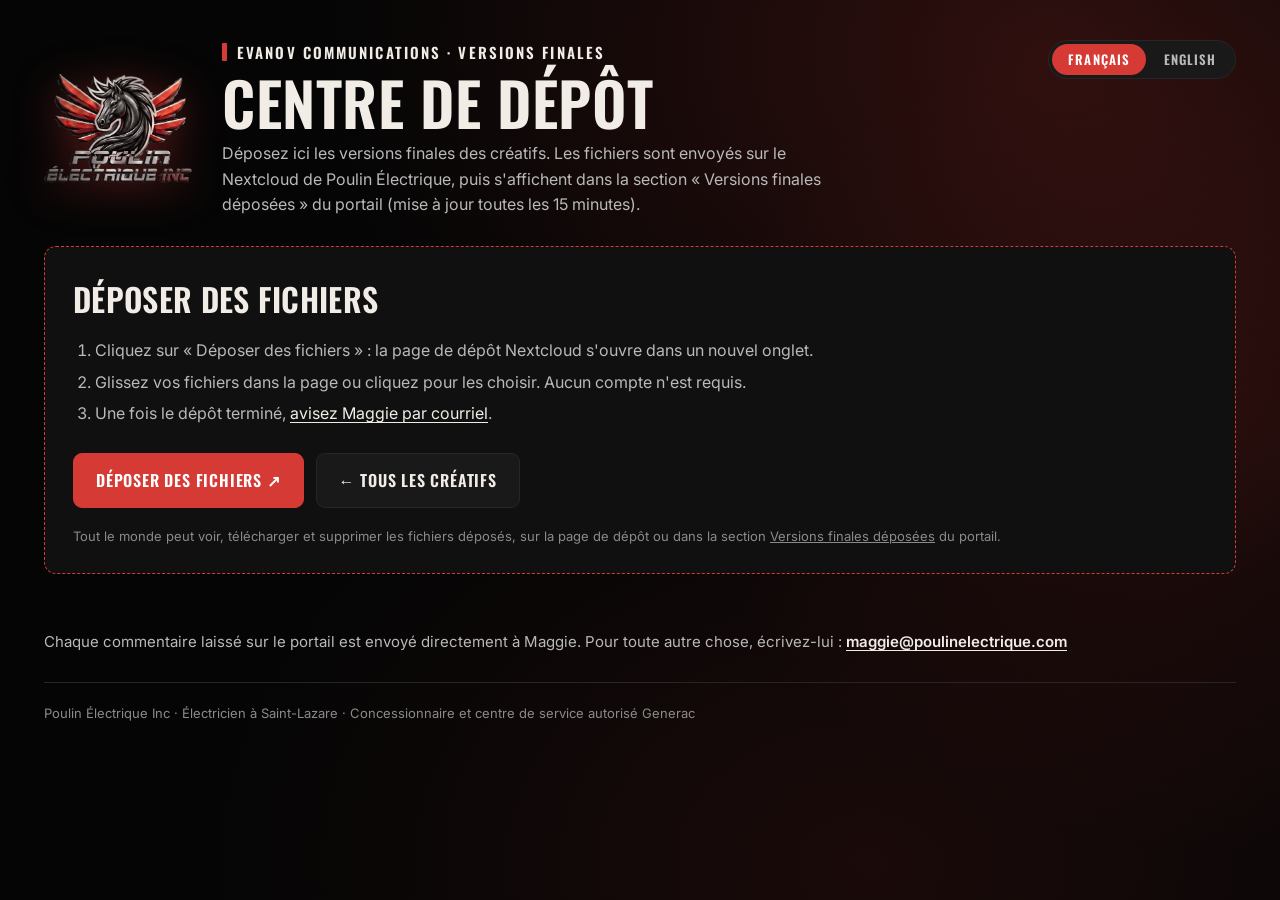
<file: versions-finales/index.html>
<!doctype html>
<html lang="fr-CA">
<head>
<meta charset="utf-8">
<meta name="viewport" content="width=device-width, initial-scale=1">
<meta name="robots" content="noindex, nofollow">
<title>Centre de dépôt · Créatifs Evanov · Poulin Électrique Inc</title>
<link rel="alternate" hreflang="fr-CA" href="https://evanov.poulinelectrique.com/versions-finales/">
<link rel="alternate" hreflang="en-CA" href="https://evanov.poulinelectrique.com/en/final-drafts/">
<link rel="preconnect" href="https://fonts.googleapis.com">
<link rel="preconnect" href="https://fonts.gstatic.com" crossorigin>
<link href="https://fonts.googleapis.com/css2?family=Inter:wght@400;500;600&family=Oswald:wght@500;600&display=swap" rel="stylesheet">
<style>
:root{--pei-black:#050505;--pei-black-2:#0B0B0B;--pei-panel:#101010;--pei-panel-2:#161616;--pei-border:#262626;
--pei-red:#D63A34;--pei-red-dark:#B32B26;--pei-cream:#F1EDE6;--pei-text:#B9B9B9;--pei-muted:#8A8A8A;--gen-logo:#F48F20}
*{box-sizing:border-box;margin:0;padding:0}
[hidden]{display:none!important}
html{background:var(--pei-black)}
body{min-height:100vh;color:var(--pei-text);font:16px/1.6 Inter,system-ui,sans-serif;background:
 radial-gradient(1200px 900px at 82% 6%,rgba(214,58,52,.20),transparent 60%),
 radial-gradient(900px 700px at 96% 48%,rgba(214,58,52,.12),transparent 60%),
 radial-gradient(1100px 800px at 68% 96%,rgba(214,58,52,.10),transparent 60%),var(--pei-black);background-attachment:scroll}
a{color:inherit}
.wrap{max-width:1240px;margin:0 auto;padding:40px 24px 80px}
h1,h2,h3,.size,.btn,.dl a,.play{font-family:Oswald,sans-serif;text-transform:uppercase;letter-spacing:.01em}
.top{display:flex;gap:28px;align-items:center;flex-wrap:wrap;margin-bottom:28px}
.top img{width:150px;height:auto;filter:drop-shadow(0 6px 22px rgba(214,58,52,.35))}
.kicker{font-family:Oswald,sans-serif;font-weight:600;font-size:15px;letter-spacing:.14em;text-transform:uppercase;color:var(--pei-cream);display:flex;align-items:center;gap:10px}
.kicker::before{content:"";width:5px;height:18px;background:var(--pei-red);border-radius:1px}
h1{font-weight:600;color:var(--pei-cream);font-size:clamp(34px,5vw,60px);line-height:1.05;margin:6px 0 8px}
.lead{max-width:62ch;color:var(--pei-text)}
.en{color:var(--pei-muted)}
.actions{display:flex;flex-wrap:wrap;gap:12px;margin:26px 0 18px}
.btn{display:inline-flex;align-items:center;gap:8px;padding:14px 22px;border-radius:9px;font-weight:600;letter-spacing:.05em;font-size:16px;text-decoration:none;border:1px solid var(--pei-border);background:#191919;color:var(--pei-cream);transition:background .15s}
.btn:hover{background:var(--pei-panel-2)}
.btn.primary{background:var(--pei-red);border-color:var(--pei-red);color:#fff}
.btn.primary:hover{background:var(--pei-red-dark)}
.btn small{font-family:Inter,sans-serif;text-transform:none;letter-spacing:0;font-weight:500;opacity:.85}
.specs{display:grid;grid-template-columns:repeat(auto-fit,minmax(230px,1fr));gap:10px 28px;margin:8px 0 8px;padding:18px 0;border-top:1px solid var(--pei-border);border-bottom:1px solid var(--pei-border);list-style:none;font-size:14px}
.specs b{color:var(--pei-cream);font-weight:600}
nav.jump{display:flex;gap:18px;margin:22px 0 0;font-family:Oswald,sans-serif;text-transform:uppercase;letter-spacing:.08em;font-size:14px}
nav.jump a{text-decoration:none;color:var(--pei-cream)} nav.jump a:hover{color:var(--pei-red)}
.io{margin-top:56px}
.io-head h2{color:var(--pei-cream);font-weight:600;font-size:clamp(26px,3vw,38px)}
#io1 .io-head h2::after{content:"";display:block;width:56px;height:3px;background:var(--gen-logo);margin-top:8px}
#io2 .io-head h2::after{content:"";display:block;width:56px;height:3px;background:var(--pei-red);margin-top:8px}
.io-head p{color:var(--pei-muted);font-size:14px;margin-top:6px}
.lang h3{color:var(--pei-cream);font-weight:500;font-size:18px;letter-spacing:.1em;margin:30px 0 14px}
.grid{display:grid;grid-template-columns:repeat(auto-fill,minmax(290px,1fr));gap:16px}
.card{background:var(--pei-panel);border:1px solid var(--pei-border);border-radius:12px;padding:14px;display:flex;flex-direction:column;gap:12px}
.frame{height:250px;display:flex;align-items:center;justify-content:center;background:var(--pei-black-2);border-radius:8px;overflow:hidden}
.frame img,.frame video{display:block;max-width:100%;max-height:100%;width:auto;height:auto}
.meta{display:flex;justify-content:space-between;align-items:center;gap:10px}
.size{color:var(--pei-cream);font-weight:600;font-size:18px;letter-spacing:.04em}
.play{background:none;border:1px solid var(--pei-border);color:var(--pei-text);border-radius:6px;padding:5px 10px;font-size:12px;letter-spacing:.06em;cursor:pointer}
.play:hover,.play[aria-pressed="true"]{border-color:var(--pei-red);color:var(--pei-cream)}
.play .en{color:inherit;opacity:.7}
.dl{display:grid;grid-template-columns:1fr 1fr;gap:8px}
.dl a{display:flex;flex-direction:column;align-items:center;padding:9px 6px;border-radius:8px;background:#191919;border:1px solid var(--pei-border);text-decoration:none;color:var(--pei-cream);font-weight:600;font-size:15px;letter-spacing:.05em;transition:background .15s}
.dl a:hover{background:var(--pei-red);border-color:var(--pei-red);color:#fff}
.dl small{font-family:Inter,sans-serif;text-transform:none;letter-spacing:0;font-weight:500;font-size:12px;color:inherit;opacity:.8}
a:focus-visible,button:focus-visible{outline:2px solid var(--pei-cream);outline-offset:3px}
footer{margin-top:28px;padding-top:20px;border-top:1px solid var(--pei-border);font-size:13px;color:var(--pei-muted)}
@media (max-width:640px){.btn{flex-direction:column;align-items:flex-start;gap:2px}.wrap{padding:28px 16px 64px}.top img{width:110px}.grid{grid-template-columns:1fr}.frame{height:220px}}

.lang-toggle{margin-left:auto;align-self:flex-start;display:inline-flex;gap:2px;padding:3px;border:1px solid var(--pei-border);background:#191919;border-radius:999px}
.lang-toggle a{flex:1;text-align:center;font:600 13px/1 Oswald,sans-serif;text-transform:uppercase;letter-spacing:.08em;color:var(--pei-text);text-decoration:none;border-radius:999px;padding:9px 16px;transition:background .15s,color .15s}
.lang-toggle a:hover{color:var(--pei-cream)}
.lang-toggle a[aria-current="page"]{background:var(--pei-red);color:#fff}
.contact-note{margin-top:56px;font-size:15px;color:var(--pei-text)}
.contact-note a{color:var(--pei-cream);font-weight:600;text-underline-offset:3px;overflow-wrap:anywhere}
.contact-note a:hover{color:var(--pei-red)}
@media (max-width:640px){.lang-toggle{width:100%;margin-left:0}}
.proofs{display:flex;flex-wrap:wrap;gap:8px 14px;align-items:baseline;margin:0 0 18px;font-size:14px}
.proofs span{font-family:Oswald,sans-serif;text-transform:uppercase;letter-spacing:.1em;color:var(--pei-cream)}
.proofs a{color:var(--pei-text);text-underline-offset:3px}
.proofs a:hover{color:var(--pei-cream)}
.click{font-size:12px;color:var(--pei-muted);overflow-wrap:anywhere;margin-top:-4px}
.click a{color:var(--pei-text);text-underline-offset:2px}
.note{font-size:13px;color:var(--pei-muted);margin:-6px 0 14px}
.upload{margin:8px 0 0;padding:26px 28px;background:var(--pei-panel);border:1px dashed var(--pei-red);border-radius:12px}
.upload h2{color:var(--pei-cream);font-weight:600;font-size:clamp(24px,3vw,32px)}
.steps{margin:14px 0 22px 22px;max-width:72ch}
.steps li+li{margin-top:6px}
.steps a{color:var(--pei-cream);text-underline-offset:3px}
.upload .note{margin:14px 0 0;font-size:13px;color:var(--pei-muted)}
</style>
<script>
// Language: ?lang=fr|en first, then the choice saved by the toggle, otherwise French.
(() => {
  let l = new URLSearchParams(location.search).get('lang');
  if (l !== 'fr' && l !== 'en') try { l = localStorage.getItem('evanov-lang'); } catch (e) {}
  if (l === 'en') location.replace('../en/final-drafts/' + location.hash);
})();
</script>
</head>
<body>
<main class="wrap">
  <div class="top">
    <img src="../assets/PEI_Logo-Horse.png" alt="Poulin Électrique Inc">
    <div>
      <p class="kicker">Evanov Communications · Versions finales</p>
      <h1>Centre de dépôt</h1>
      <p class="lead">Déposez ici les versions finales des créatifs. Les fichiers sont envoyés sur le Nextcloud de Poulin Électrique, puis s'affichent dans la section « Versions finales déposées » du portail (mise à jour toutes les 15 minutes).</p>
    </div>
    <nav class="lang-toggle" aria-label="Langue / Language">
      <a href="./" hreflang="fr" lang="fr" data-lang="fr" aria-current="page">Français</a>
      <a href="../en/final-drafts/" hreflang="en" lang="en" data-lang="en">English</a>
    </nav>
  </div>

  <section class="upload" id="upload">
    <h2>Déposer des fichiers</h2>
    <ol class="steps">
      <li>Cliquez sur « Déposer des fichiers » : la page de dépôt Nextcloud s'ouvre dans un nouvel onglet.</li>
      <li>Glissez vos fichiers dans la page ou cliquez pour les choisir. Aucun compte n'est requis.</li>
      <li>Une fois le dépôt terminé, <a href="mailto:maggie@poulinelectrique.com?subject=Evanov%20%E2%80%93%20Versions%20finales%20d%C3%A9pos%C3%A9es">avisez Maggie par courriel</a>.</li>
    </ol>
    <div class="actions">
      <a class="btn primary" href="https://portail.poulinelectrique.com/s/enEReEKwoagQmYc" target="_blank" rel="noopener">Déposer des fichiers ↗</a>
      <a class="btn" href="../">← Tous les créatifs</a>
    </div>
    <p class="note">Tout le monde peut voir, télécharger et supprimer les fichiers déposés, sur la page de dépôt ou dans la section <a href="../#final">Versions finales déposées</a> du portail.</p>
  </section>


  <p class="contact-note" id="contact">Chaque commentaire laissé sur le portail est envoyé directement à Maggie. Pour toute autre chose, écrivez-lui&nbsp;: <a href="mailto:maggie@poulinelectrique.com?subject=Evanov%20%E2%80%93%20Cr%C3%A9atifs%20Poulin%20%C3%89lectrique">maggie@poulinelectrique.com</a></p>

  <footer>Poulin Électrique Inc · Électricien à Saint-Lazare · Concessionnaire et centre de service autorisé Generac</footer>
</main>
<script>
// Remember the language picked with the toggle.
document.querySelectorAll('.lang-toggle a').forEach(a => a.addEventListener('click', () => {
  try { localStorage.setItem('evanov-lang', a.dataset.lang); } catch (e) {}
}));
</script>
</body>
</html>
</file>
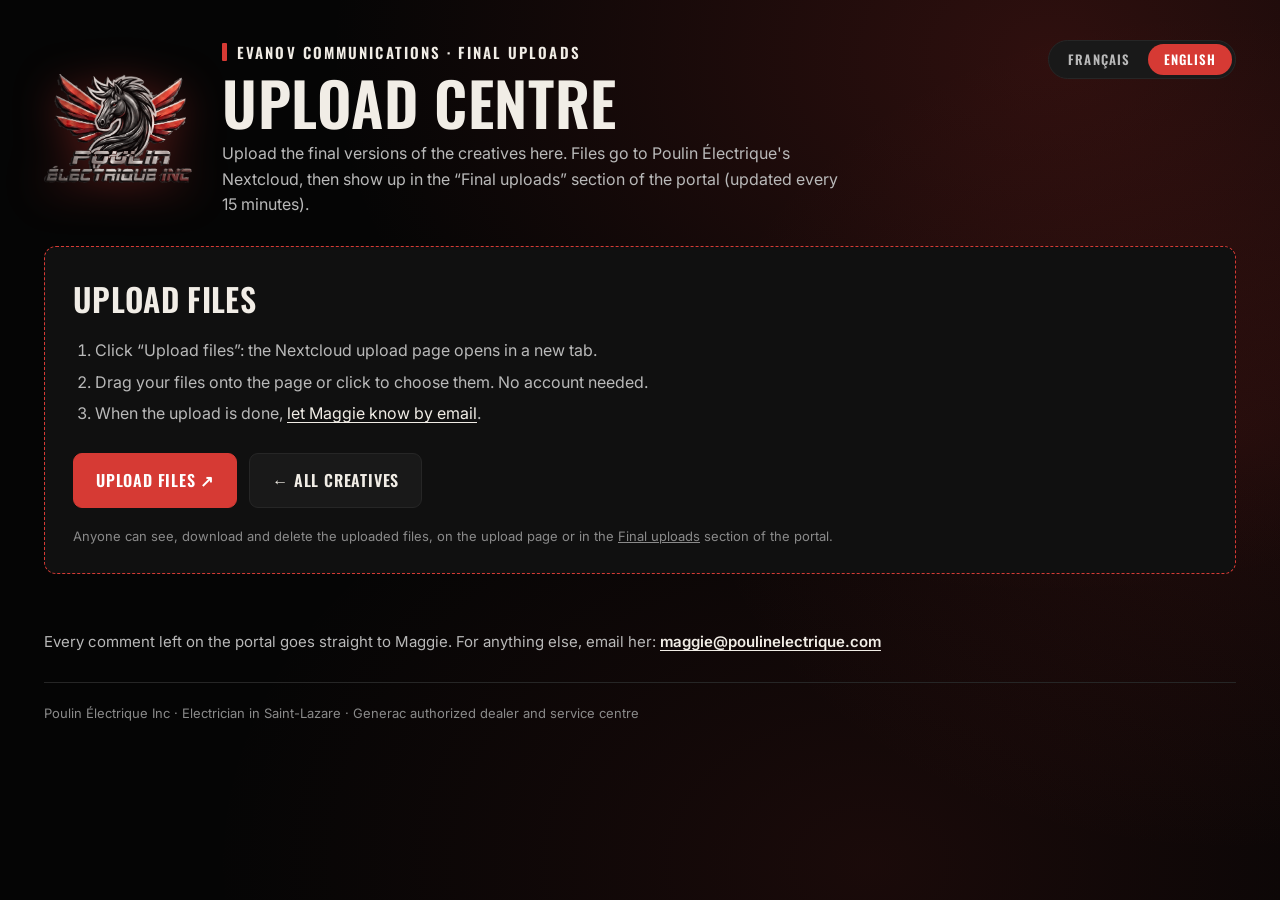
<file: en/final-drafts/index.html>
<!doctype html>
<html lang="en-CA">
<head>
<meta charset="utf-8">
<meta name="viewport" content="width=device-width, initial-scale=1">
<meta name="robots" content="noindex, nofollow">
<title>Upload centre · Evanov creative displays · Poulin Électrique Inc</title>
<link rel="alternate" hreflang="fr-CA" href="https://evanov.poulinelectrique.com/versions-finales/">
<link rel="alternate" hreflang="en-CA" href="https://evanov.poulinelectrique.com/en/final-drafts/">
<link rel="preconnect" href="https://fonts.googleapis.com">
<link rel="preconnect" href="https://fonts.gstatic.com" crossorigin>
<link href="https://fonts.googleapis.com/css2?family=Inter:wght@400;500;600&family=Oswald:wght@500;600&display=swap" rel="stylesheet">
<style>
:root{--pei-black:#050505;--pei-black-2:#0B0B0B;--pei-panel:#101010;--pei-panel-2:#161616;--pei-border:#262626;
--pei-red:#D63A34;--pei-red-dark:#B32B26;--pei-cream:#F1EDE6;--pei-text:#B9B9B9;--pei-muted:#8A8A8A;--gen-logo:#F48F20}
*{box-sizing:border-box;margin:0;padding:0}
[hidden]{display:none!important}
html{background:var(--pei-black)}
body{min-height:100vh;color:var(--pei-text);font:16px/1.6 Inter,system-ui,sans-serif;background:
 radial-gradient(1200px 900px at 82% 6%,rgba(214,58,52,.20),transparent 60%),
 radial-gradient(900px 700px at 96% 48%,rgba(214,58,52,.12),transparent 60%),
 radial-gradient(1100px 800px at 68% 96%,rgba(214,58,52,.10),transparent 60%),var(--pei-black);background-attachment:scroll}
a{color:inherit}
.wrap{max-width:1240px;margin:0 auto;padding:40px 24px 80px}
h1,h2,h3,.size,.btn,.dl a,.play{font-family:Oswald,sans-serif;text-transform:uppercase;letter-spacing:.01em}
.top{display:flex;gap:28px;align-items:center;flex-wrap:wrap;margin-bottom:28px}
.top img{width:150px;height:auto;filter:drop-shadow(0 6px 22px rgba(214,58,52,.35))}
.kicker{font-family:Oswald,sans-serif;font-weight:600;font-size:15px;letter-spacing:.14em;text-transform:uppercase;color:var(--pei-cream);display:flex;align-items:center;gap:10px}
.kicker::before{content:"";width:5px;height:18px;background:var(--pei-red);border-radius:1px}
h1{font-weight:600;color:var(--pei-cream);font-size:clamp(34px,5vw,60px);line-height:1.05;margin:6px 0 8px}
.lead{max-width:62ch;color:var(--pei-text)}
.en{color:var(--pei-muted)}
.actions{display:flex;flex-wrap:wrap;gap:12px;margin:26px 0 18px}
.btn{display:inline-flex;align-items:center;gap:8px;padding:14px 22px;border-radius:9px;font-weight:600;letter-spacing:.05em;font-size:16px;text-decoration:none;border:1px solid var(--pei-border);background:#191919;color:var(--pei-cream);transition:background .15s}
.btn:hover{background:var(--pei-panel-2)}
.btn.primary{background:var(--pei-red);border-color:var(--pei-red);color:#fff}
.btn.primary:hover{background:var(--pei-red-dark)}
.btn small{font-family:Inter,sans-serif;text-transform:none;letter-spacing:0;font-weight:500;opacity:.85}
.specs{display:grid;grid-template-columns:repeat(auto-fit,minmax(230px,1fr));gap:10px 28px;margin:8px 0 8px;padding:18px 0;border-top:1px solid var(--pei-border);border-bottom:1px solid var(--pei-border);list-style:none;font-size:14px}
.specs b{color:var(--pei-cream);font-weight:600}
nav.jump{display:flex;gap:18px;margin:22px 0 0;font-family:Oswald,sans-serif;text-transform:uppercase;letter-spacing:.08em;font-size:14px}
nav.jump a{text-decoration:none;color:var(--pei-cream)} nav.jump a:hover{color:var(--pei-red)}
.io{margin-top:56px}
.io-head h2{color:var(--pei-cream);font-weight:600;font-size:clamp(26px,3vw,38px)}
#io1 .io-head h2::after{content:"";display:block;width:56px;height:3px;background:var(--gen-logo);margin-top:8px}
#io2 .io-head h2::after{content:"";display:block;width:56px;height:3px;background:var(--pei-red);margin-top:8px}
.io-head p{color:var(--pei-muted);font-size:14px;margin-top:6px}
.lang h3{color:var(--pei-cream);font-weight:500;font-size:18px;letter-spacing:.1em;margin:30px 0 14px}
.grid{display:grid;grid-template-columns:repeat(auto-fill,minmax(290px,1fr));gap:16px}
.card{background:var(--pei-panel);border:1px solid var(--pei-border);border-radius:12px;padding:14px;display:flex;flex-direction:column;gap:12px}
.frame{height:250px;display:flex;align-items:center;justify-content:center;background:var(--pei-black-2);border-radius:8px;overflow:hidden}
.frame img,.frame video{display:block;max-width:100%;max-height:100%;width:auto;height:auto}
.meta{display:flex;justify-content:space-between;align-items:center;gap:10px}
.size{color:var(--pei-cream);font-weight:600;font-size:18px;letter-spacing:.04em}
.play{background:none;border:1px solid var(--pei-border);color:var(--pei-text);border-radius:6px;padding:5px 10px;font-size:12px;letter-spacing:.06em;cursor:pointer}
.play:hover,.play[aria-pressed="true"]{border-color:var(--pei-red);color:var(--pei-cream)}
.play .en{color:inherit;opacity:.7}
.dl{display:grid;grid-template-columns:1fr 1fr;gap:8px}
.dl a{display:flex;flex-direction:column;align-items:center;padding:9px 6px;border-radius:8px;background:#191919;border:1px solid var(--pei-border);text-decoration:none;color:var(--pei-cream);font-weight:600;font-size:15px;letter-spacing:.05em;transition:background .15s}
.dl a:hover{background:var(--pei-red);border-color:var(--pei-red);color:#fff}
.dl small{font-family:Inter,sans-serif;text-transform:none;letter-spacing:0;font-weight:500;font-size:12px;color:inherit;opacity:.8}
a:focus-visible,button:focus-visible{outline:2px solid var(--pei-cream);outline-offset:3px}
footer{margin-top:28px;padding-top:20px;border-top:1px solid var(--pei-border);font-size:13px;color:var(--pei-muted)}
@media (max-width:640px){.btn{flex-direction:column;align-items:flex-start;gap:2px}.wrap{padding:28px 16px 64px}.top img{width:110px}.grid{grid-template-columns:1fr}.frame{height:220px}}

.lang-toggle{margin-left:auto;align-self:flex-start;display:inline-flex;gap:2px;padding:3px;border:1px solid var(--pei-border);background:#191919;border-radius:999px}
.lang-toggle a{flex:1;text-align:center;font:600 13px/1 Oswald,sans-serif;text-transform:uppercase;letter-spacing:.08em;color:var(--pei-text);text-decoration:none;border-radius:999px;padding:9px 16px;transition:background .15s,color .15s}
.lang-toggle a:hover{color:var(--pei-cream)}
.lang-toggle a[aria-current="page"]{background:var(--pei-red);color:#fff}
.contact-note{margin-top:56px;font-size:15px;color:var(--pei-text)}
.contact-note a{color:var(--pei-cream);font-weight:600;text-underline-offset:3px;overflow-wrap:anywhere}
.contact-note a:hover{color:var(--pei-red)}
@media (max-width:640px){.lang-toggle{width:100%;margin-left:0}}
.proofs{display:flex;flex-wrap:wrap;gap:8px 14px;align-items:baseline;margin:0 0 18px;font-size:14px}
.proofs span{font-family:Oswald,sans-serif;text-transform:uppercase;letter-spacing:.1em;color:var(--pei-cream)}
.proofs a{color:var(--pei-text);text-underline-offset:3px}
.proofs a:hover{color:var(--pei-cream)}
.click{font-size:12px;color:var(--pei-muted);overflow-wrap:anywhere;margin-top:-4px}
.click a{color:var(--pei-text);text-underline-offset:2px}
.note{font-size:13px;color:var(--pei-muted);margin:-6px 0 14px}
.upload{margin:8px 0 0;padding:26px 28px;background:var(--pei-panel);border:1px dashed var(--pei-red);border-radius:12px}
.upload h2{color:var(--pei-cream);font-weight:600;font-size:clamp(24px,3vw,32px)}
.steps{margin:14px 0 22px 22px;max-width:72ch}
.steps li+li{margin-top:6px}
.steps a{color:var(--pei-cream);text-underline-offset:3px}
.upload .note{margin:14px 0 0;font-size:13px;color:var(--pei-muted)}
</style>
<script>
// ?lang=fr sends readers to the French page.
if (new URLSearchParams(location.search).get('lang') === 'fr') location.replace('../../versions-finales/' + location.hash);
</script>
</head>
<body>
<main class="wrap">
  <div class="top">
    <img src="../../assets/PEI_Logo-Horse.png" alt="Poulin Électrique Inc">
    <div>
      <p class="kicker">Evanov Communications · Final uploads</p>
      <h1>Upload centre</h1>
      <p class="lead">Upload the final versions of the creatives here. Files go to Poulin Électrique's Nextcloud, then show up in the “Final uploads” section of the portal (updated every 15 minutes).</p>
    </div>
    <nav class="lang-toggle" aria-label="Langue / Language">
      <a href="../../versions-finales/" hreflang="fr" lang="fr" data-lang="fr">Français</a>
      <a href="./" hreflang="en" lang="en" data-lang="en" aria-current="page">English</a>
    </nav>
  </div>

  <section class="upload" id="upload">
    <h2>Upload files</h2>
    <ol class="steps">
      <li>Click “Upload files”: the Nextcloud upload page opens in a new tab.</li>
      <li>Drag your files onto the page or click to choose them. No account needed.</li>
      <li>When the upload is done, <a href="mailto:maggie@poulinelectrique.com?subject=Evanov%20%E2%80%93%20Versions%20finales%20d%C3%A9pos%C3%A9es">let Maggie know by email</a>.</li>
    </ol>
    <div class="actions">
      <a class="btn primary" href="https://portail.poulinelectrique.com/s/enEReEKwoagQmYc" target="_blank" rel="noopener">Upload files ↗</a>
      <a class="btn" href="../">← All creatives</a>
    </div>
    <p class="note">Anyone can see, download and delete the uploaded files, on the upload page or in the <a href="../#final">Final uploads</a> section of the portal.</p>
  </section>


  <p class="contact-note" id="contact">Every comment left on the portal goes straight to Maggie. For anything else, email her: <a href="mailto:maggie@poulinelectrique.com?subject=Evanov%20%E2%80%93%20Cr%C3%A9atifs%20Poulin%20%C3%89lectrique">maggie@poulinelectrique.com</a></p>

  <footer>Poulin Électrique Inc · Electrician in Saint-Lazare · Generac authorized dealer and service centre</footer>
</main>
<script>
// Remember the language picked with the toggle.
document.querySelectorAll('.lang-toggle a').forEach(a => a.addEventListener('click', () => {
  try { localStorage.setItem('evanov-lang', a.dataset.lang); } catch (e) {}
}));
</script>
</body>
</html>
</file>
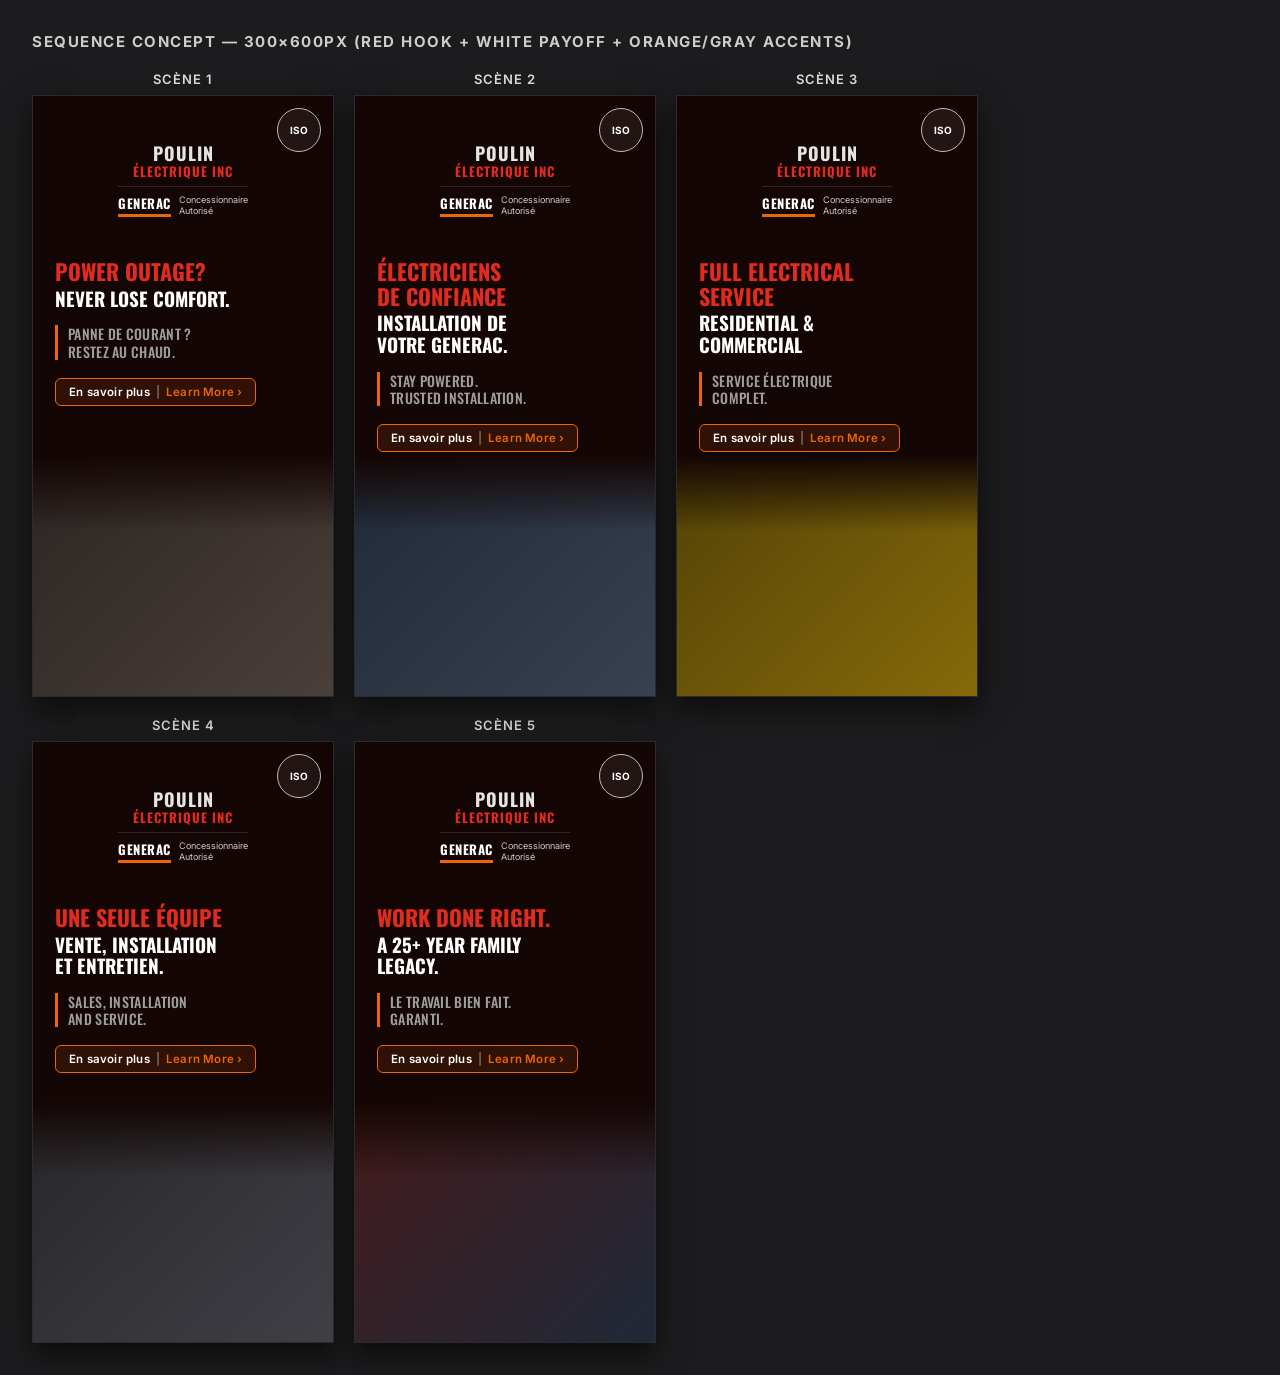
<file: Final-Uploads/Files/HTMLCSS Reference Template.html>
<!DOCTYPE html>
<html lang="fr">
<head>
<meta charset="UTF-8">
<title>Poulin Électrique Inc. - Final 5-Scene Ad Spec (300x600)</title>
<link href="https://fonts.googleapis.com/css2?family=Oswald:wght@500;700&family=Inter:wght@500;600&display=swap" rel="stylesheet">
<style>
  :root {
    --bg-dark: #140604;
    --poulin-red: #E02B20;
    --generac-orange: #EC6608;
    --pure-white: #FFFFFF;
    --muted-gray: #9E9E9E;
  }

  body {
    background: #1c1c1e;
    color: #fff;
    font-family: 'Inter', sans-serif;
    margin: 0;
    padding: 32px;
  }

  h2 {
    font-size: 15px;
    text-transform: uppercase;
    letter-spacing: 1.5px;
    color: #ccc;
    margin: 0 0 20px 0;
  }

  .storyboard-row {
    display: flex;
    flex-wrap: wrap;
    gap: 20px;
  }

  .scene-wrapper {
    display: flex;
    flex-direction: column;
    align-items: center;
  }

  .scene-label {
    font-size: 13px;
    font-weight: 600;
    letter-spacing: 1px;
    color: #ddd;
    margin-bottom: 8px;
    text-transform: uppercase;
  }

  /* 300x600 Ad Container */
  .ad-frame {
    width: 300px;
    height: 600px;
    background-color: var(--bg-dark);
    position: relative;
    overflow: hidden;
    box-shadow: 0 12px 28px rgba(0,0,0,0.6);
    text-decoration: none;
    display: block;
    border: 1px solid #2c2c2e;
  }

  /* Locked Header Zone (0px - 145px) */
  .ad-header {
    position: relative;
    z-index: 3;
    height: 145px;
    padding: 12px 16px 0;
    display: flex;
    flex-direction: column;
    align-items: center;
    justify-content: center;
    text-align: center;
  }

  .iso-badge {
    position: absolute;
    top: 12px;
    right: 12px;
    width: 42px;
    height: 42px;
    border-radius: 50%;
    border: 1.5px solid #bbb;
    display: flex;
    align-items: center;
    justify-content: center;
    font-size: 10px;
    font-weight: 700;
    color: #fff;
    background: rgba(255,255,255,0.06);
  }

  .brand-logo {
    font-family: 'Oswald', sans-serif;
    font-size: 18px;
    font-weight: 700;
    letter-spacing: 1px;
    color: #e5e5e5;
    line-height: 1.1;
    margin-bottom: 8px;
  }

  .brand-logo span {
    color: var(--poulin-red);
    display: block;
    font-size: 13px;
  }

  .generac-badge {
    display: flex;
    align-items: center;
    gap: 8px;
    font-size: 9px;
    color: #ccc;
    border-top: 1px solid rgba(255,255,255,0.12);
    padding-top: 6px;
    text-align: left;
  }

  .generac-wordmark {
    font-family: 'Oswald', sans-serif;
    font-weight: 700;
    font-size: 13px;
    letter-spacing: 0.5px;
    color: #fff;
    border-bottom: 3px solid var(--generac-orange);
    padding-bottom: 1px;
  }

  /* Locked Copy Zone (145px - 365px) */
  .ad-copy {
    position: relative;
    z-index: 3;
    padding: 6px 22px 0 22px;
    height: 220px;
    box-sizing: border-box;
    display: flex;
    flex-direction: column;
    justify-content: flex-start;
  }

  /* Tier 1: Red Hook */
  .hook-red {
    font-family: 'Oswald', sans-serif;
    font-weight: 700;
    font-size: 22px;
    line-height: 1.12;
    color: var(--poulin-red);
    text-transform: uppercase;
    margin: 0 0 4px 0;
  }

  /* Tier 2: Bold White Payoff */
  .payoff-white {
    font-family: 'Oswald', sans-serif;
    font-weight: 700;
    font-size: 19px;
    line-height: 1.15;
    color: var(--pure-white);
    text-transform: uppercase;
    margin: 0 0 16px 0;
  }

  /* Tier 3: Orange Bar + Muted Gray Translation */
  .translation-gray {
    border-left: 3px solid var(--generac-orange);
    padding-left: 10px;
    font-family: 'Oswald', sans-serif;
    font-weight: 500;
    font-size: 14px;
    line-height: 1.22;
    color: var(--muted-gray);
    text-transform: uppercase;
    letter-spacing: 0.3px;
    margin-bottom: 18px;
  }

  /* Subtle Bilingual CTA Button (Orange Accent) */
  .cta-btn {
    align-self: flex-start;
    display: inline-flex;
    align-items: center;
    gap: 6px;
    padding: 6px 13px;
    border: 1.5px solid var(--generac-orange);
    border-radius: 6px;
    background: rgba(236, 102, 8, 0.12);
    font-family: 'Inter', sans-serif;
    font-size: 11.5px;
    font-weight: 600;
    letter-spacing: 0.2px;
    transition: background 0.2s ease;
  }

  .cta-fr { color: var(--pure-white); }
  .cta-div { color: rgba(255,255,255,0.4); }
  .cta-en { color: var(--generac-orange); }

  .ad-frame:hover .cta-btn {
    background: rgba(236, 102, 8, 0.28);
  }

  /* Locked Photo Zone (Bottom 235px) */
  .ad-photo {
    position: absolute;
    bottom: 0;
    left: 0;
    width: 100%;
    height: 250px;
    z-index: 1;
    background-size: cover;
    background-position: center;
  }

  .ad-photo::before {
    content: "";
    position: absolute;
    top: 0;
    left: 0;
    right: 0;
    height: 85px;
    background: linear-gradient(to bottom, var(--bg-dark) 12%, rgba(20,6,4,0) 100%);
    z-index: 2;
  }

  /* Replace gradients below with url('your-image.jpg') */
  .bg-1 { background-image: linear-gradient(135deg, #2b2523, #4a3f3a); }
  .bg-2 { background-image: linear-gradient(135deg, #1f2937, #374151); }
  .bg-3 { background-image: linear-gradient(135deg, #524106, #856a0a); }
  .bg-4 { background-image: linear-gradient(135deg, #27272a, #3f3f46); }
  .bg-5 { background-image: linear-gradient(135deg, #451a1c, #1f2937); }
</style>
</head>
<body>

<h2>Sequence Concept — 300×600px (Red Hook + White Payoff + Orange/Gray Accents)</h2>

<div class="storyboard-row">

  <!-- SCENE 1 (EN TOP) -->
  <div class="scene-wrapper">
    <div class="scene-label">Scène 1</div>
    <a href="https://poulinelectrique.com" target="_blank" class="ad-frame">
      <div class="ad-header">
        <div class="iso-badge">ISO</div>
        <div class="brand-logo">POULIN<span>ÉLECTRIQUE INC</span></div>
        <div class="generac-badge">
          <span class="generac-wordmark">GENERAC</span>
          <span>Concessionnaire<br>Autorisé</span>
        </div>
      </div>
      <div class="ad-copy">
        <p class="hook-red">POWER OUTAGE?</p>
        <p class="payoff-white">NEVER LOSE COMFORT.</p>
        <div class="translation-gray">
          PANNE DE COURANT ?<br>RESTEZ AU CHAUD.
        </div>
        <div class="cta-btn">
          <span class="cta-fr">En savoir plus</span>
          <span class="cta-div">|</span>
          <span class="cta-en">Learn More &rsaquo;</span>
        </div>
      </div>
      <div class="ad-photo bg-1"></div>
    </a>
  </div>

  <!-- SCENE 2 (FR TOP) -->
  <div class="scene-wrapper">
    <div class="scene-label">Scène 2</div>
    <a href="https://poulinelectrique.com" target="_blank" class="ad-frame">
      <div class="ad-header">
        <div class="iso-badge">ISO</div>
        <div class="brand-logo">POULIN<span>ÉLECTRIQUE INC</span></div>
        <div class="generac-badge">
          <span class="generac-wordmark">GENERAC</span>
          <span>Concessionnaire<br>Autorisé</span>
        </div>
      </div>
      <div class="ad-copy">
        <p class="hook-red">ÉLECTRICIENS<br>DE CONFIANCE</p>
        <p class="payoff-white">INSTALLATION DE<br>VOTRE GENERAC.</p>
        <div class="translation-gray">
          STAY POWERED.<br>TRUSTED INSTALLATION.
        </div>
        <div class="cta-btn">
          <span class="cta-fr">En savoir plus</span>
          <span class="cta-div">|</span>
          <span class="cta-en">Learn More &rsaquo;</span>
        </div>
      </div>
      <div class="ad-photo bg-2"></div>
    </a>
  </div>

  <!-- SCENE 3 (EN TOP) -->
  <div class="scene-wrapper">
    <div class="scene-label">Scène 3</div>
    <a href="https://poulinelectrique.com" target="_blank" class="ad-frame">
      <div class="ad-header">
        <div class="iso-badge">ISO</div>
        <div class="brand-logo">POULIN<span>ÉLECTRIQUE INC</span></div>
        <div class="generac-badge">
          <span class="generac-wordmark">GENERAC</span>
          <span>Concessionnaire<br>Autorisé</span>
        </div>
      </div>
      <div class="ad-copy">
        <p class="hook-red">FULL ELECTRICAL<br>SERVICE</p>
        <p class="payoff-white">RESIDENTIAL &amp;<br>COMMERCIAL</p>
        <div class="translation-gray">
          SERVICE ÉLECTRIQUE<br>COMPLET.
        </div>
        <div class="cta-btn">
          <span class="cta-fr">En savoir plus</span>
          <span class="cta-div">|</span>
          <span class="cta-en">Learn More &rsaquo;</span>
        </div>
      </div>
      <div class="ad-photo bg-3"></div>
    </a>
  </div>

  <!-- SCENE 4 (FR TOP) -->
  <div class="scene-wrapper">
    <div class="scene-label">Scène 4</div>
    <a href="https://poulinelectrique.com" target="_blank" class="ad-frame">
      <div class="ad-header">
        <div class="iso-badge">ISO</div>
        <div class="brand-logo">POULIN<span>ÉLECTRIQUE INC</span></div>
        <div class="generac-badge">
          <span class="generac-wordmark">GENERAC</span>
          <span>Concessionnaire<br>Autorisé</span>
        </div>
      </div>
      <div class="ad-copy">
        <p class="hook-red">UNE SEULE ÉQUIPE</p>
        <p class="payoff-white">VENTE, INSTALLATION<br>ET ENTRETIEN.</p>
        <div class="translation-gray">
          SALES, INSTALLATION<br>AND SERVICE.
        </div>
        <div class="cta-btn">
          <span class="cta-fr">En savoir plus</span>
          <span class="cta-div">|</span>
          <span class="cta-en">Learn More &rsaquo;</span>
        </div>
      </div>
      <div class="ad-photo bg-4"></div>
    </a>
  </div>

  <!-- SCENE 5 (EN TOP) -->
  <div class="scene-wrapper">
    <div class="scene-label">Scène 5</div>
    <a href="https://poulinelectrique.com" target="_blank" class="ad-frame">
      <div class="ad-header">
        <div class="iso-badge">ISO</div>
        <div class="brand-logo">POULIN<span>ÉLECTRIQUE INC</span></div>
        <div class="generac-badge">
          <span class="generac-wordmark">GENERAC</span>
          <span>Concessionnaire<br>Autorisé</span>
        </div>
      </div>
      <div class="ad-copy">
        <p class="hook-red">WORK DONE RIGHT.</p>
        <p class="payoff-white">A 25+ YEAR FAMILY<br>LEGACY.</p>
        <div class="translation-gray">
          LE TRAVAIL BIEN FAIT.<br>GARANTI.
        </div>
        <div class="cta-btn">
          <span class="cta-fr">En savoir plus</span>
          <span class="cta-div">|</span>
          <span class="cta-en">Learn More &rsaquo;</span>
        </div>
      </div>
      <div class="ad-photo bg-5"></div>
    </a>
  </div>

</div>

</body>
</html>
</file>
